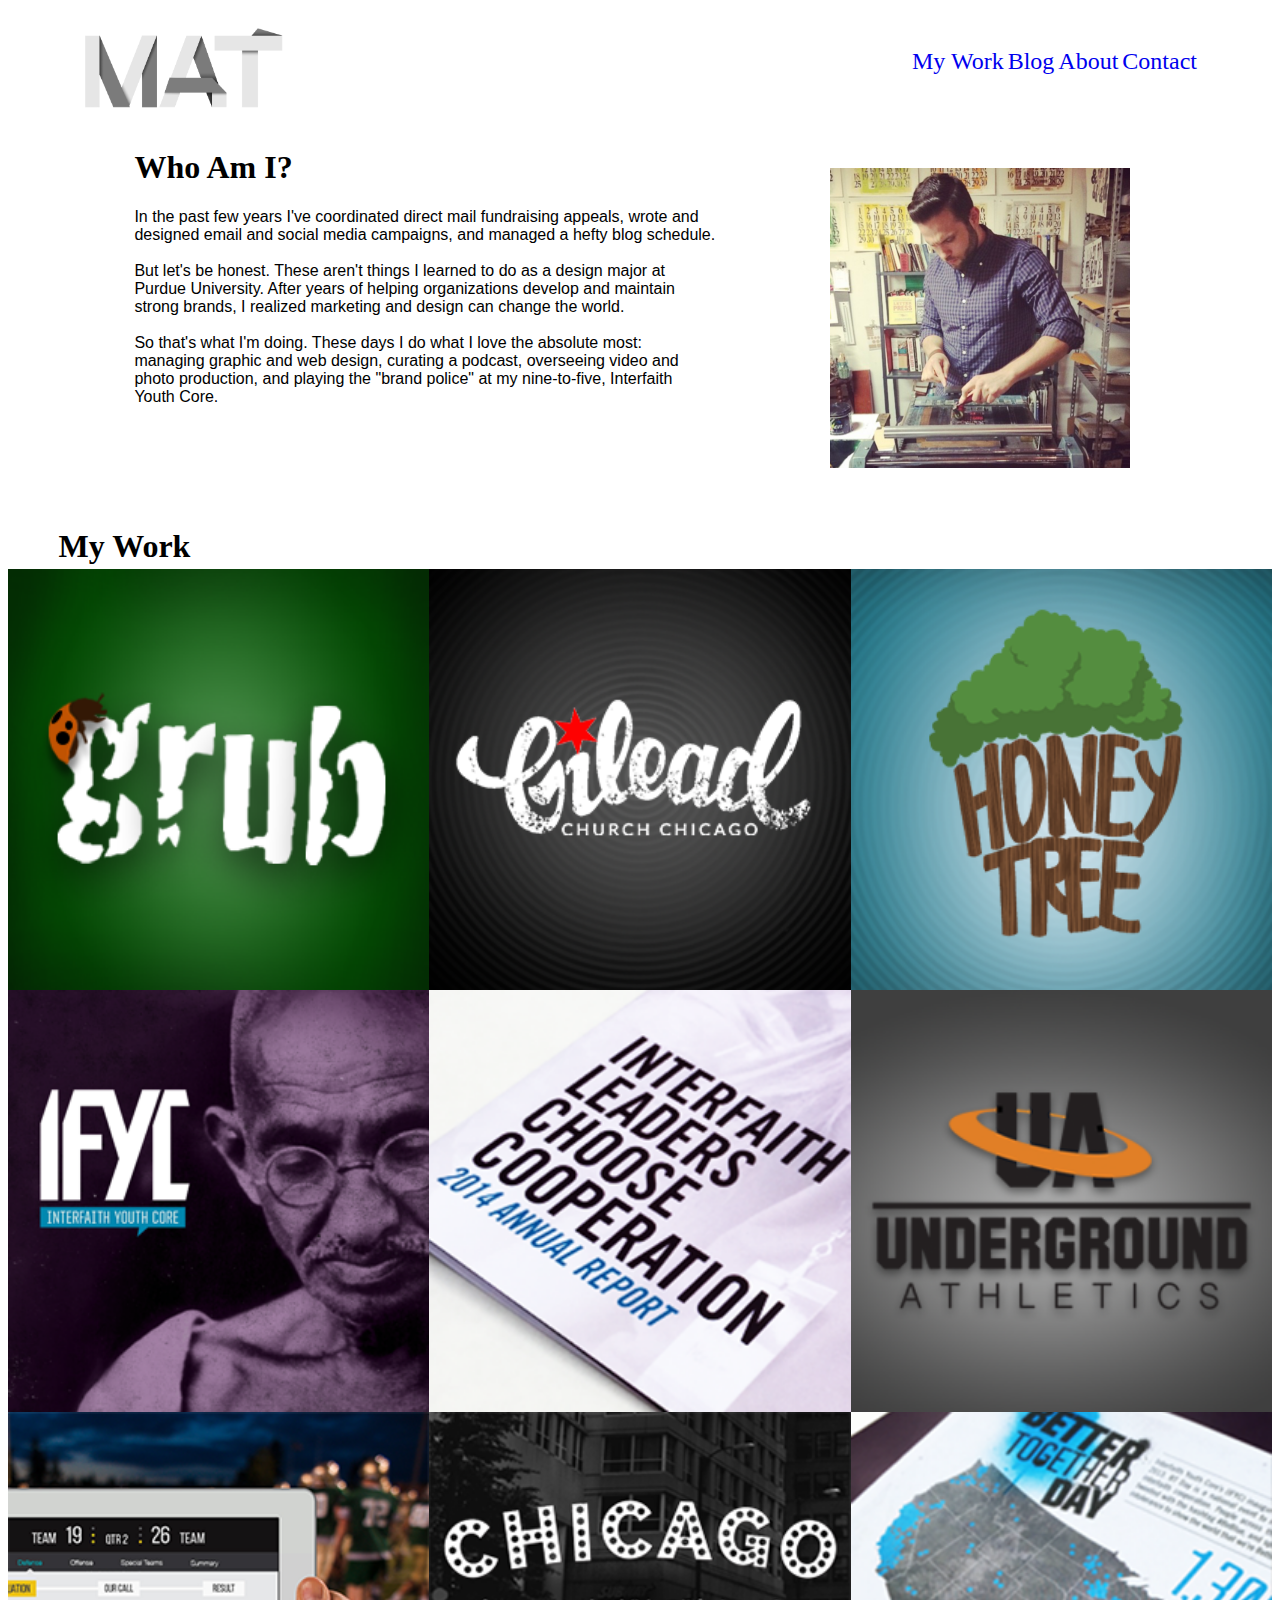
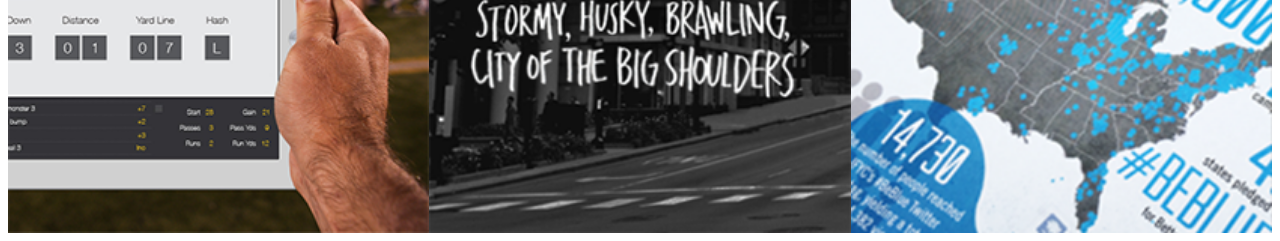
<file: index.html>
<html>
<head>
	<title>Portfolio</title>
	<link rel="stylesheet" type="text/css" href="styles.css">
	<link href='https://fonts.googleapis.com/css?family=Open+Sans+Condensed:300' rel='stylesheet' type='text/css'>
</head>
<body>
	<header id="headerbar">
		<div class="logo">
			<img src="Images/mat_logo.png" width="200" height="80">
		</div>
		<div class="nav">
			<a href="my_portfolio_site.html">My Work</a>
			<a href="#">Blog</a>
			<a href="#">About</a>
			<a href="#">Contact</a>
		</div>
	</header>
	<div class="clear"></div>
	<div class="containers">
		<div class="container1">
			<h1>Who Am I?</h1>
			<p>In the past few years I've coordinated direct mail fundraising appeals, wrote and designed email and social media campaigns, and managed a hefty blog schedule.<br/><br/>But let's be honest. These aren't things I learned to do as a design major at Purdue University. After years of helping organizations develop and maintain strong brands, I realized marketing and design can change the world. <br/><br/>So that's what I'm doing. These days I do what I love the absolute most: managing graphic and web design, curating a podcast, overseeing video and photo production, and playing the "brand police" at my nine-to-five, Interfaith Youth Core.
			</p>
		</div>
		<div class="container2">
			<img src="Images/photoofmat.png" width="300" height="300">
		</div>
	</div>
	<div class="clear"></div>
	
	<h1 class="collections">My Work</h1>
		<table class="imagetable" border="0" cellspacing="0" cellpadding="0" style="margin-left:auto;margin-right:auto">
			<tr>
				<td><img class="imgtab" src="Images/grub.png"></td>
				<td><img class="imgtab" src="Images/gilead.png"></td>
				<td><img class="imgtab" src="Images/honeytree.png"></td>
			</tr>
			<tr>
				<td><img class="imgtab" src="Images/ghandi.png"></td>
				<td><img class="imgtab" src="Images/annualreport.png"></td>
				<td><img class="imgtab" src="Images/ua.png"></td>
			</tr>
			<tr>
				<td><img class="imgtab" src="Images/legup.png"></td>
				<td><img class="imgtab" src="Images/chicago.png"></td>
				<td><img class="imgtab" src="Images/bettertogether.png"></td>
			</tr>
		</table>

</body>
</html>
</file>
<file: styles.css>
h1 { font-family: 'Roboto Slab', serif; }
body { font-family: 'Roboto', sans-serif;
	min-width: 1000px; 
	 }

.headerbar { 
	/*margin-bottom: 150px; */
	background-color: #4ad737;
}

.logo {
	padding: 20 20 20 75;
	float: left;
	display: inline-block;
}

.nav {
	display: inline-block;
	float: right;
	font-family: 'Roboto Slab', serif;
	padding: 40 75 20 20;
}

a:link {
	text-decoration: none;
	font-size: 24px;
}

.clear {
	clear:both;
}

.container1 {
	display: inline-block;
	padding-left: 10%;
	float:left;
	width: 46%;
}

.container2 {
	display: inline-block;
	padding-left: 4%;
	padding-top: 40px;
	float: right;
	width: 35%;
}

.collections {
	margin-top: 60px;
	margin-left: 4%;
	margin-bottom: 4px;
	display: inline-block;
}

.imagetable {
	width: 100%;
}

.imgtab {
	width: 100%;

}
</file>
